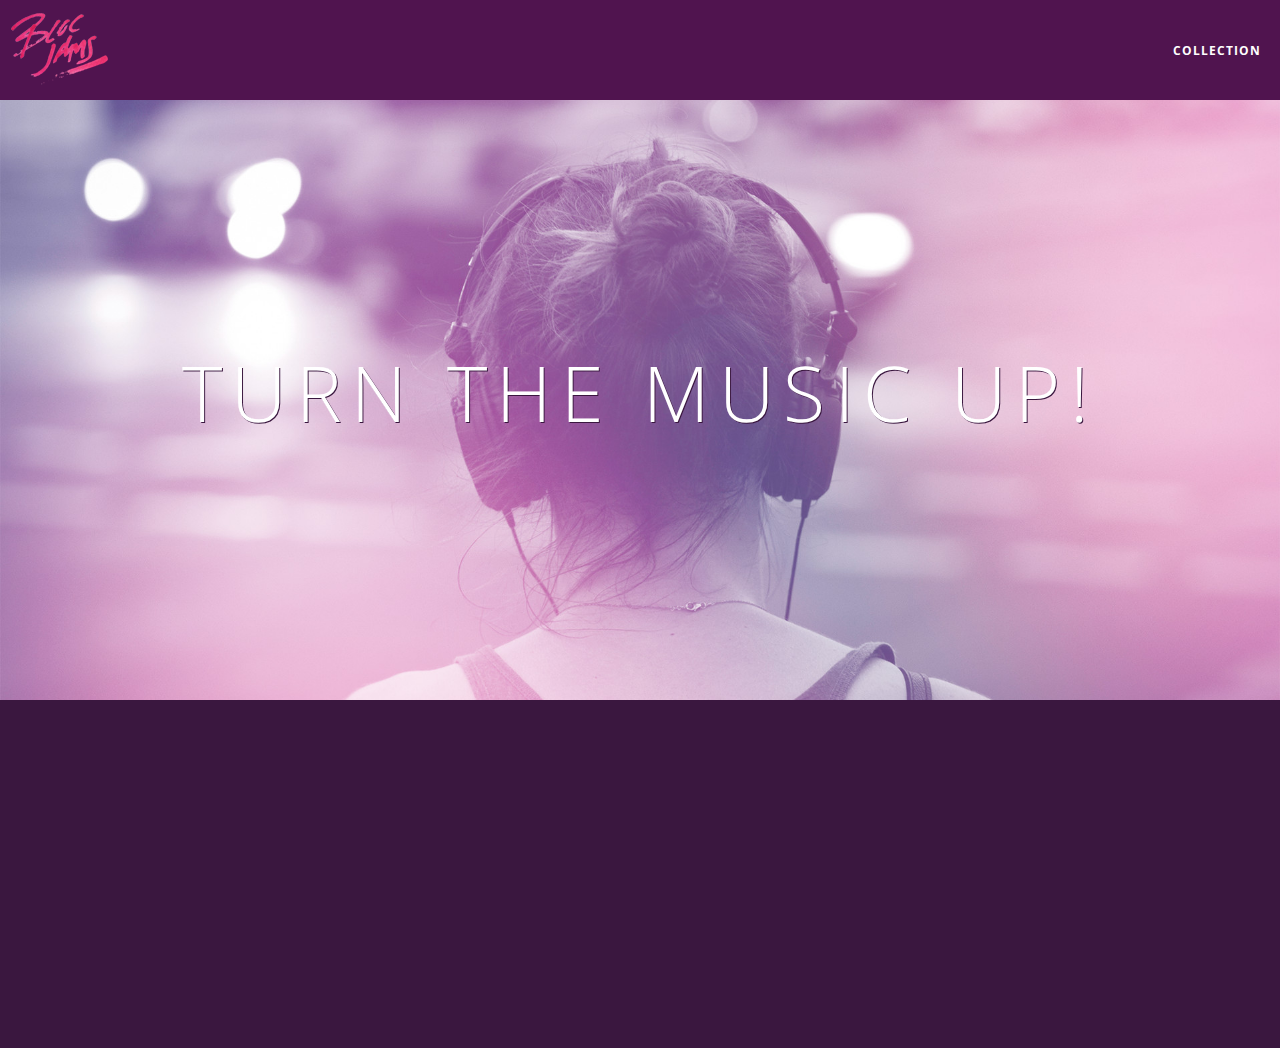
<file: index.html>
<!DOCTYPE html>
<html>
  <head>
    <title>Bloc Jams</title>
    <meta name="viewport" content="width=device-width, initial-scale=1">
    <link rel="stylesheet" type="text/css" href="http://fonts.googleapis.com/css?family=Open+Sans:400,800,600,700,300">
    <link rel="stylesheet" type="text/css" href="http://code.ionicframework.com/ionicons/2.0.1/css/ionicons.min.css">
    <link rel="stylesheet" type="text/css" href="styles/normalize.css">
    <link rel="stylesheet" type="text/css" href="styles/main.css">
    <link rel="stylesheet" type="text/css" href="styles/landing.css">
  </head>
  <body class="landing">
      <nav class="navbar">
        <a href="index.html" class="logo">
            <img src="assets/images/bloc_jams_logo.png" alt="bloc jams logo">        
        </a>
        <div class="links-container">
            <a href="collection.html" class="navbar-link">collection</a>  
        </div>
      </nav>
      <section class="hero-content"> <!-- hero content -->
          <h1 class="hero-title">Turn the music up!</h1>
      </section>
      <section class="selling-points container clearfix"> <!-- selling points -->
          <div class="point column third">
            <span class="ion-music-note"></span>
            <h5 class="point-title">Choose your music</h5>
            <p class="point-description">The world is full of music; why should you have to listen to music that someone else chose?</p>
          </div>
          <div class="point column third">
            <span class="ion-radio-waves"></span>
            <h5 class="point-title">Unlimited, streaming, ad-free</h5>
            <p class="point-description">No arbitrary limits. No distractions.</p>
          </div>
          <div class="point column third">
            <span class="ion-iphone"></span>
            <h5 class="point-title">Mobile enabled</h5>
            <p class="point-description">Listen to your music on the go. This streaming service is available on all mobile platforms.</p>
          </div>
      </section>
	  <script src="https://code.jquery.com/jquery-2.1.3.min.js"></script>
	  <script src="scripts/landing.js"></script>
  </body>
</html>
</file>
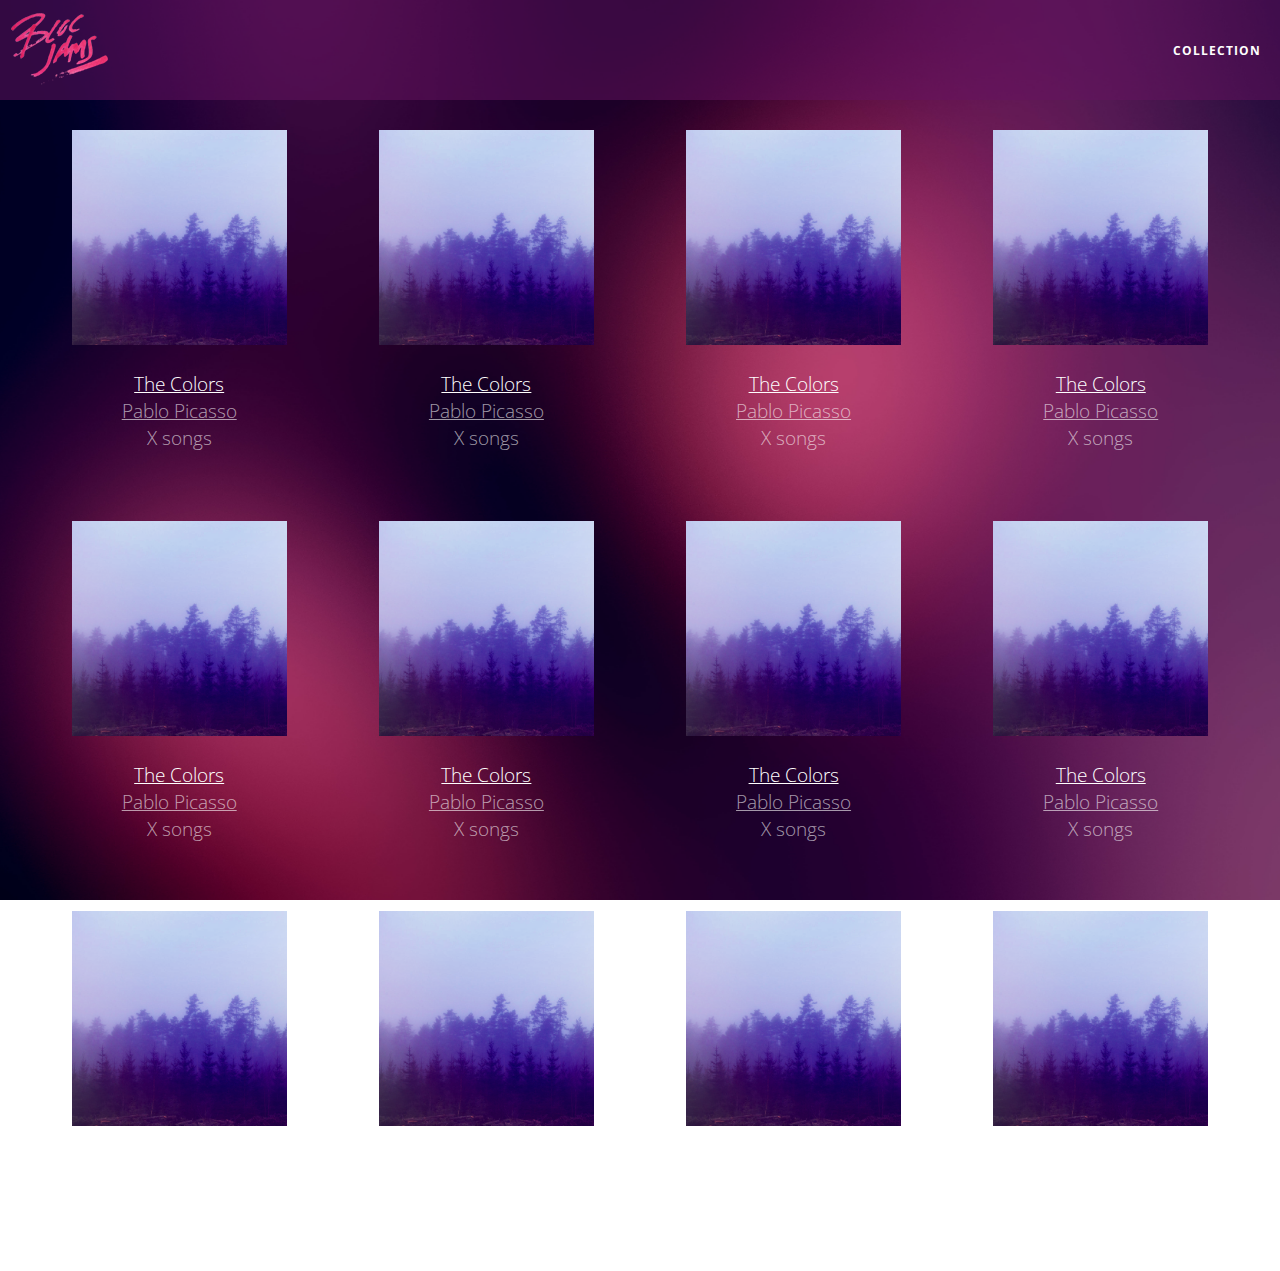
<file: collection.html>
<!DOCTYPE html>
<html>
  <head>
    <title>Bloc Jams</title>
    <meta name="viewport" content="width=device-width, initial-scale=1">
    <link rel="stylesheet" type="text/css" href="http://fonts.googleapis.com/css?family=Open+Sans:400,800,600,700,300">
    <link rel="stylesheet" type="text/css" href="http://code.ionicframework.com/ionicons/2.0.1/css/ionicons.min.css">
    <link rel="stylesheet" type="text/css" href="styles/normalize.css">
    <link rel="stylesheet" type="text/css" href="styles/main.css">
    <link rel="stylesheet" type="text/css" href="styles/collection.css">
  </head>
    <body class="collection">
        <nav class="navbar">
            <a href="index.html" class="logo">
                <img src="assets/images/bloc_jams_logo.png" alt="bloc jams logo">
            </a>
            <div class="links-container">
                <a href="collection.html" class="navbar-link">collection</a>
            </div>
        </nav>
        
        <section class="album-covers container clearfix">
            
        </section>
		<script src="https://code.jquery.com/jquery-2.1.3.min.js"></script>
		<script src="scripts/collection.js"></script>
    </body>
</html>
</file>
<file: styles/main.css>
*, *:before, *:after {
    -moz-box-sizing: border-box;
    -webkit-box-sizing: border-box;
    box-sizing: border-box;
}

html {
  height: 100%;
}

body {
  font-family: 'Open Sans';
  color: white;
  min-height: 100%;
}

.navbar {
  position: relative;
  padding: 0.5rem;
  background-color: rgba(101,18,95,0.5);
  z-index: 1;
}

.navbar.logo {
  position: relative;
  left: 2rem;
  cursor: pointer;
}

.navbar .links-container {
    display: table;
    position: absolute;
    top: 0;
    right: 0;
    height: 100px;
    color: white;
    text-decoration: none;
}

.links-container .navbar-link {
    display: table-cell;
    position: relative;
    height: 100%;
    padding-left: 1rem;
    padding-right: 1rem;
    vertical-align: middle;
    color: white;
    font-size: 0.625rem;
    letter-spacing: 0.05rem;
    font-weight: 700;
    text-transform: uppercase;
    text-decoration: none;
    cursor: pointer;
}

.links-container .navbar-link:hover {
    color: rgb(233,50,117);
}

.links-container .navbar-link:active {
    color: rgb(233, 50, 117);
    background-color: white;
}

.container {
    margin: 0 auto;
    max-width: 64rem;
}

.container.narrow {
    max-width: 56rem;
}

@media (min-width: 40rem) {
    html { font-size: 112%; }
}

@media (min-width: 64rem) {
    html { font-size: 120%;}

    .column {
        float: left;
        padding-left: 1rem;
        padding-right: 1rem;
    }
    
    .column.full { width: 100%; }
    .column.two-thirds { width: 66.7%; }
    .column.half { width: 50%; }
    .column.third { width: 33.3%; }
    .column.fourth { width: 25%; }
    .column.flow-opposite { float: right; }
}

.clearfix:before,
.clearfix:after {
    content: " ";
    display: table;
}

.clearfix:after {
    clear: both;
}
</file>
<file: styles/landing.css>
body.landing {
  	background-color: rgb(58,23,63);
	
}

.hero-content {
	  position: relative;
	  min-height: 600px;
	  background-image: url(../assets/images/bloc_jams_bg.jpg);
	  background-repeat: no-repeat;
	  background-position: center center;
	  background-size: cover;
}

.hero-content .hero-title {
	  position: absolute;
	  top: 40%;
	  -webkit-transform: translateY(-50%);
	  -moz-transform: translateY(-50%);
	  -ms-transform: translateY(50%);
	  width: 100%;
	  text-align: center;
	  font-size: 4rem;
	  font-weight: 300;
	  text-transform: uppercase;
	  letter-spacing: 0.5rem;
	  text-shadow: 1px 1px 0px rgb(58,23,63);
}

.selling-points {
  position: relative;
}

.point {
  position: relative;
  padding: 2rem;
  text-align: center;
  opacity: 0;
  -webkit-transform: scaleX(0.9) translateY(3rem);
  -moz-transform: scaleX(0.9) translateY(3rem);
  transform: scaleX(0.9) translateY(3rem);
  -webkit-transition: all 0.25s ease-in-out;
  -moz-transition: all 0.25s ease-in-out;
  -webkit-transition-delay: 0.2s;
  -moz-transition-delay: 0.2s;
  transition-delay: 0.2s;
}

.point .point-title {
  font-size: 1.25rem;
}

.ion-music-note,
.ion-radio-waves,
.ion-iphone {
  color: rgb(233,50,117);
  font-size: 5rem;
}
</file>
<file: styles/collection.css>
body.collection {
    background-image: url(../assets/images/blurred_backgrounds/blur_bg_2.jpg);
    background-repeat: no-repeat;
    background-attachment: fixed;
    background-position: center center;
    background-size: cover;
}

.album-covers {
    position: relative;
}

.collection-album-container {
    position: relative;
    margin-top: 30px;
    margin-bottom: 20px;
    text-align: center;
}

.collection-album-container .caption p {
    font-size: 1rem;
    font-weight: 300;
    color: rgba(255,255,255, 0.6);
}

.collection-album-container .caption p a {
    color: rgba(255, 255, 255, 0.6);
}

.collection-album-container .caption p a.album-name {
    color: white;
}

.collection-album-container img {
    width: 80%;
}
</file>
